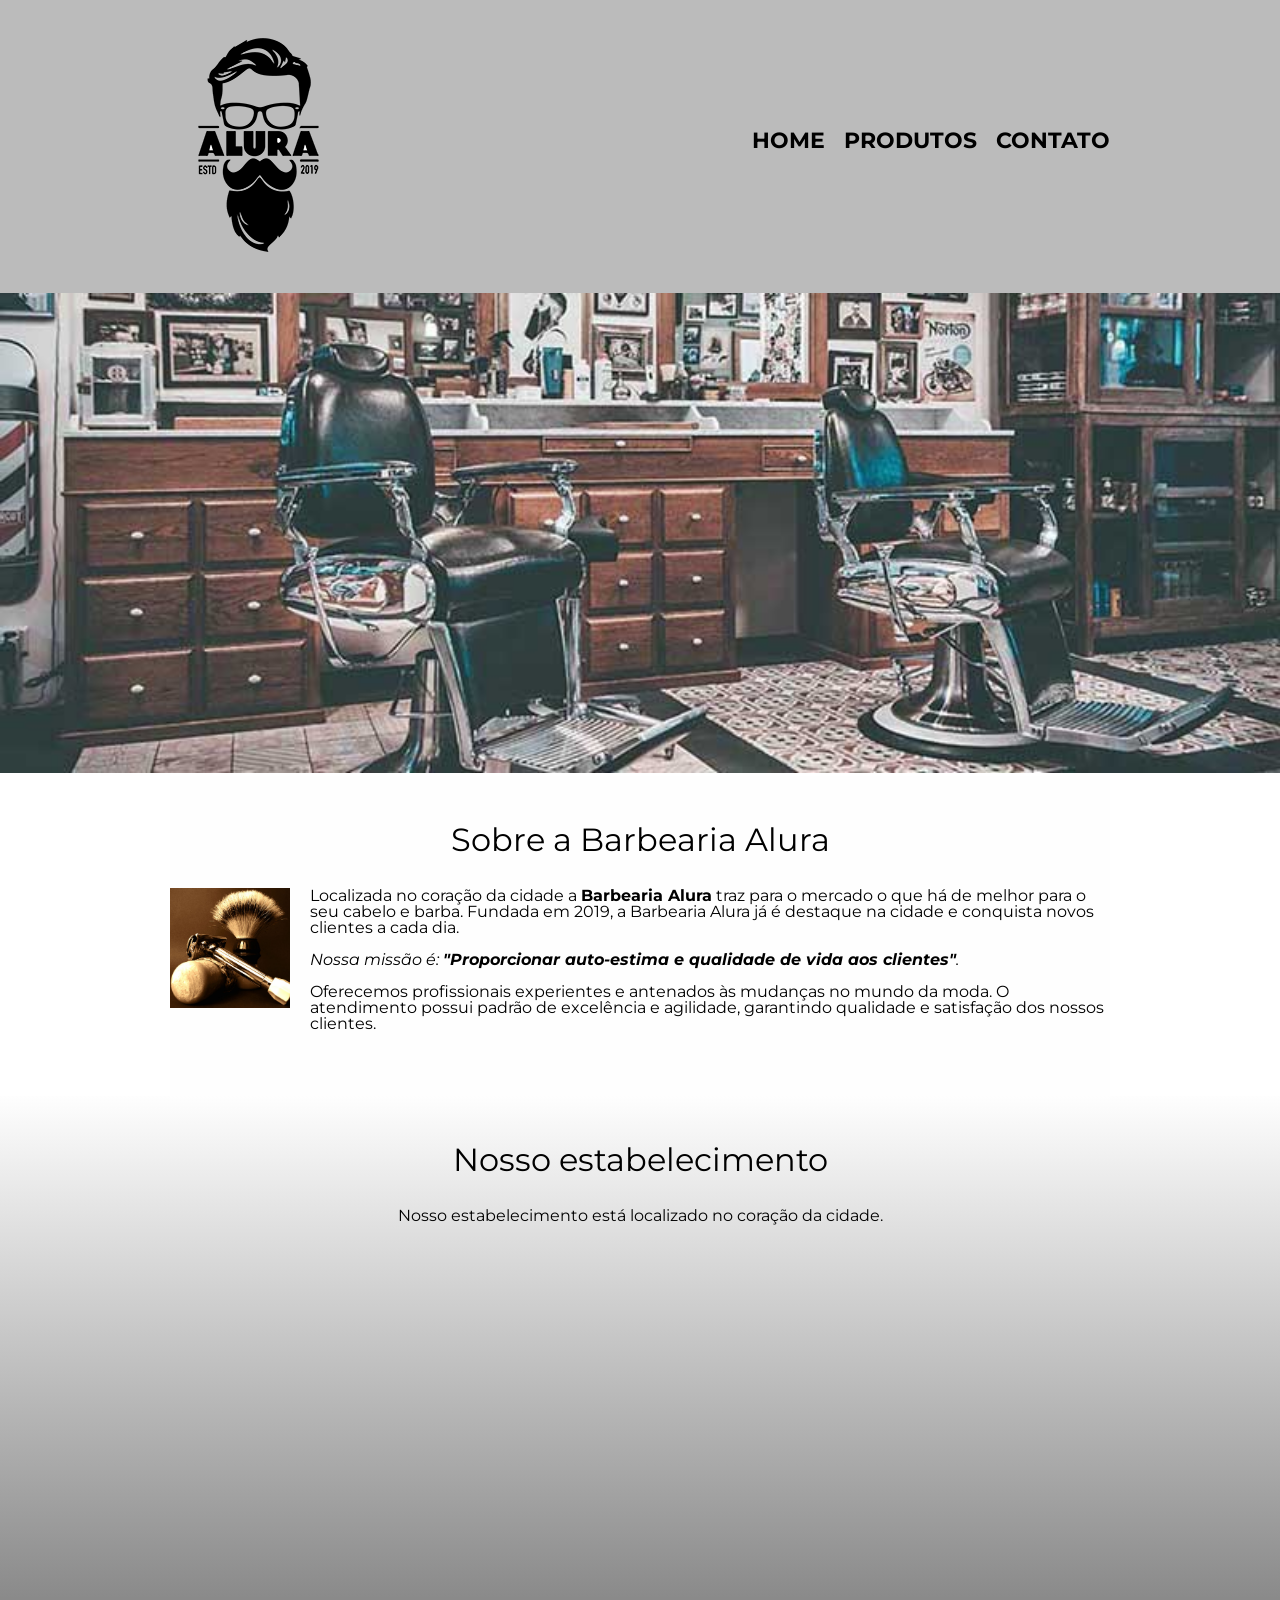
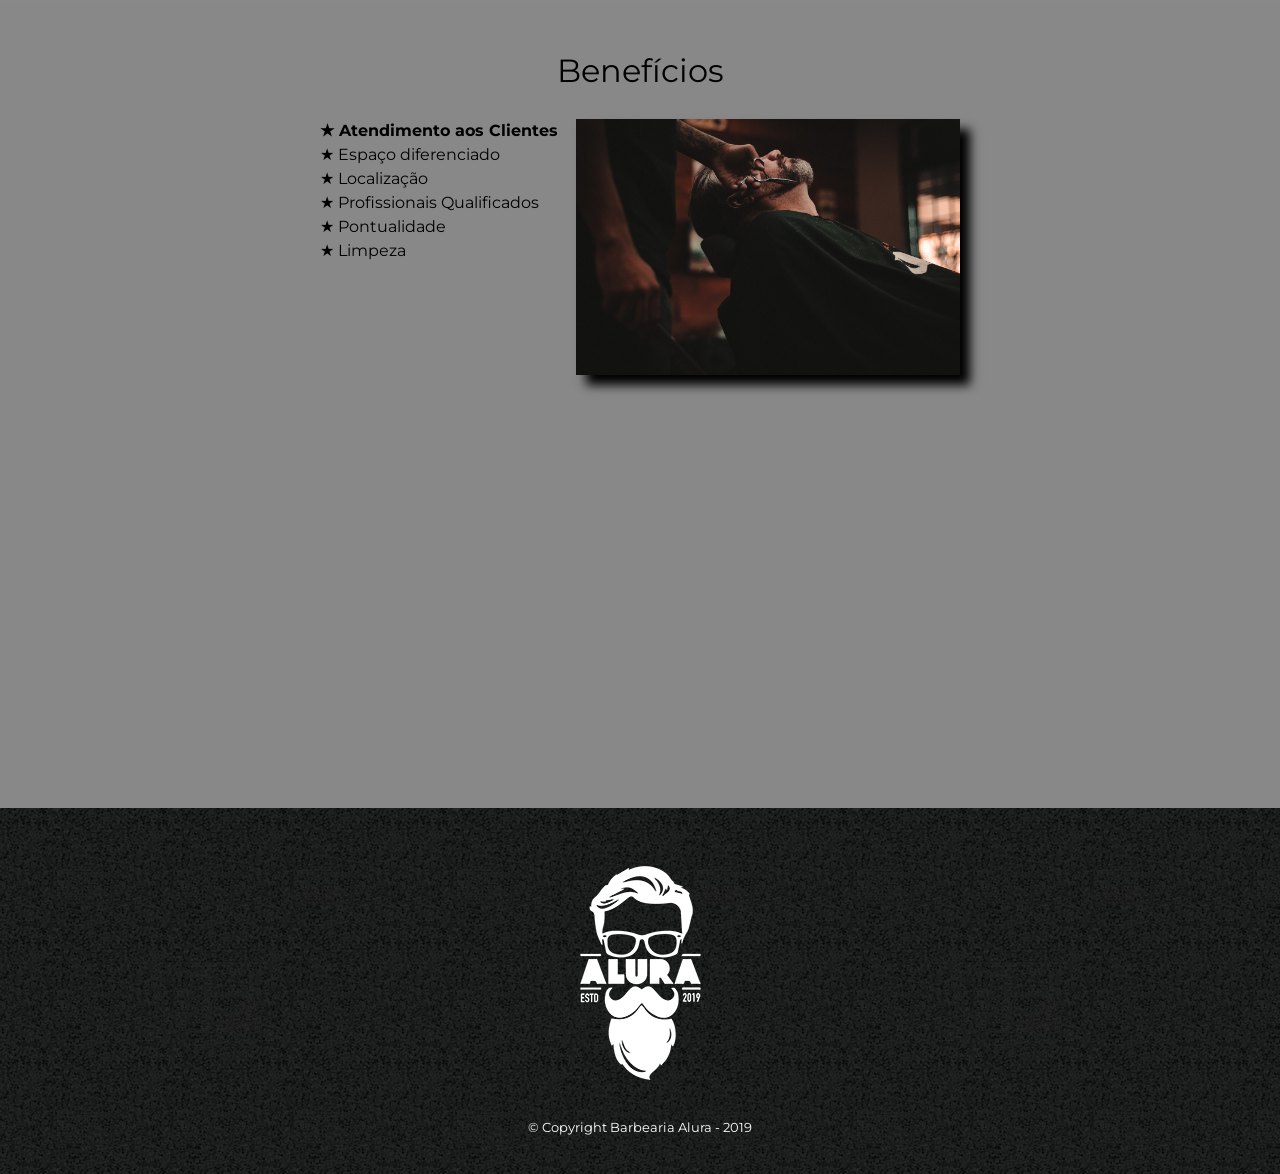
<file: index.html>
<!DOCTYPE html>
<html lang="pt-br">
	<head>
		<meta charset="UTF-8">
        <meta name="viewport" content="width=device=width">
		<title>Barbearia Alura</title>

		<link rel="stylesheet" href="reset.css">
		<link rel="stylesheet" href="style.css">
		<link href="https://fonts.googleapis.com/css?family=Montserrat&display=swap" rel="stylesheet">
	</head>

	<body>
		<header>
			<div class="caixa">
				<h1><img src="assets/logo.png"></h1>

				<nav>
					<ul>
						<li><a href="index.html">Home</a></li>
						<li><a href="produtos.html">Produtos</a></li>
						<li><a href="contato.html">Contato</a></li>
					</ul>
				</nav>
			</div>
		</header>

		<img class="banner" src="assets/banner.jpg">

		<main>
			<section class="principal">
				<h2 class="titulo-principal">Sobre a Barbearia Alura</h2>

				<img class="utensilios" src="assets/utensilios.jpg" alt="Utensilios de um barbeiro.">
		 
				<p>Localizada no coração da cidade a <strong>Barbearia Alura</strong> traz para o mercado o que há de melhor para o seu cabelo e barba. Fundada em 2019, a Barbearia Alura já é destaque na cidade e conquista novos clientes a cada dia.</p>

				<p id="missao"><em>Nossa missão é: <strong>"Proporcionar auto-estima e qualidade de vida aos clientes"</strong>.</em></p>

				<p>Oferecemos profissionais experientes e antenados às mudanças no mundo da moda. O atendimento possui padrão de excelência e agilidade, garantindo qualidade e satisfação dos nossos clientes.</p>
			</section>

			<section class="mapa">
				<h3 class="titulo-principal">Nosso estabelecimento</h3>
				<p>Nosso estabelecimento está localizado no coração da cidade.</p>
                <div class="mapa-conteudo">
                    <iframe src="https://www.google.com/maps/embed?pb=!1m18!1m12!1m3!1d3656.4483278365396!2d-46.63466568562861!3d-23.588249068469487!2m3!1f0!2f0!3f0!3m2!1i1024!2i768!4f13.1!3m3!1m2!1s0x94ce5a2b2ed7f3a1%3A0xab35da2f5ca62674!2sCaelum!5e0!3m2!1spt-BR!2sbr!4v1568814489656!5m2!1spt-BR!2sbr" width="100%" height="300" frameborder="0" style="border:0;" allowfullscreen=""></iframe>
                </div>
			</section>

			<section class="beneficios">
				<h3 class="titulo-principal">Benefícios</h3>

                <div class="conteudo-beneficios"> 
                    <ul class="lista-de-beneficios">
                        <li class="itens">Atendimento aos Clientes</li>
                        <li class="itens">Espaço diferenciado</li>
                        <li class="itens">Localização</li>
                        <li class="itens">Profissionais Qualificados</li>
                        <li class="itens">Pontualidade</li>
                        <li class="itens">Limpeza</li>
                    </ul><img src="assets/beneficios.jpg" class="imagem-beneficios">
                </div>

				<div class="video">
					<iframe width="100%" height="315" src="https://www.youtube.com/embed/wcVVXUV0YUY" frameborder="0" allow="accelerometer; autoplay; encrypted-media; gyroscope; picture-in-picture" allowfullscreen></iframe>
				</div>
			</section>
		</main>

		<footer>
			<img src="assets/logo-branco.png">
			<p class="copyright">&copy; Copyright Barbearia Alura - 2019</p>
		</footer>
	</body>
</html>
</file>
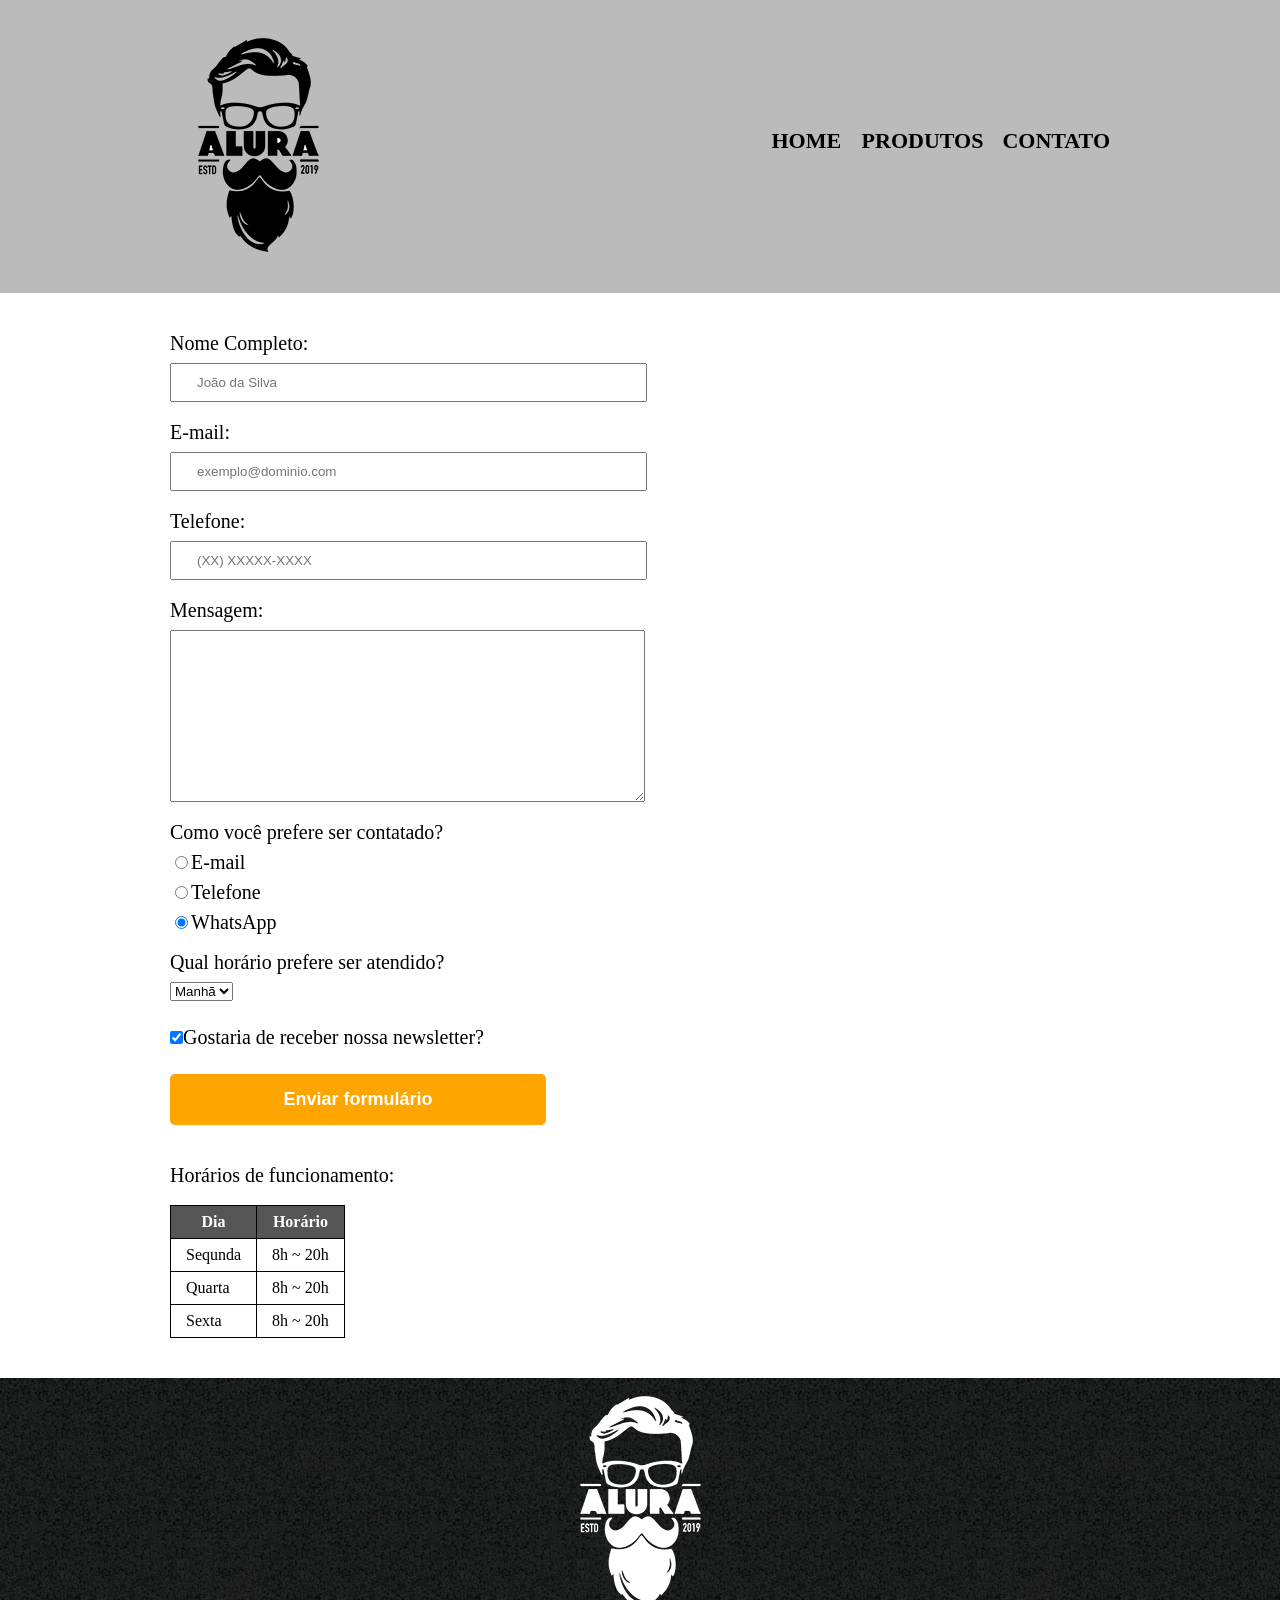
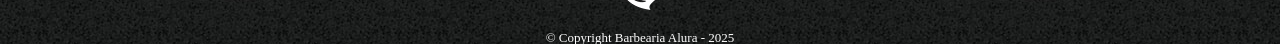
<file: contato.html>
<!DOCTYPE html>
<html lang="pt-br">
<head>
    <meta charset="UTF-8">
    <meta name="viewport" content="width=device-width, initial-scale=1.0">
    <link rel="stylesheet" href="reset.css">
    <link rel="stylesheet" href="contato.css">
    <link rel="preconnect" href="https://fonts.googleapis.com">
    <link rel="preconnect" href="https://fonts.gstatic.com" crossorigin>
    <link href="https://fonts.googleapis.com/css2?family=Inter:ital,opsz,wght@0,14..32,100..900;1,14..32,100..900&family=Montserrat:ital,wght@0,100..900;1,100..900&display=swap" rel="stylesheet">
    <title>Barbearia Alura - Contato</title>
</head>
<body>
    <header>
        <div class="cabecalho">
            <h1><img src="./assets/logo.png" alt="Logo Barbearia Alura"></h1>
            <nav>
                <ul>
                    <li><a href="./index.html"> Home </a></li>
                    <li><a href="produtos.html">Produtos</a></li>
                    <li><a href="contato.html">Contato</a></li>
                </ul>
            </nav>
        </div>
    </header>

    <main>
        <form action="">
            <label for="input-nome-completo">Nome Completo:</label>  <!--input e label quando são para informações sempre estão juntos-->
            <input type="text" id="input-nome-completo" class="input-dados" placeholder="João da Silva" required>

            <label for="input-email">E-mail:</label>
            <input type="email" name="" id="input-email" class="input-dados" placeholder="exemplo@dominio.com" required>

            <label for="input-telefone">Telefone:</label>
            <input type="tel" name="" id="input-telefone" class="input-dados" placeholder="(XX) XXXXX-XXXX" required>

            <label for="input-mensagem" required>Mensagem:</label>
            <textarea name="" id="input-mensagem"  class="input-dados" cols="60" rows="10"></textarea>

            <fieldset> <!--fieldset utilizado para agrupar elementos sobre o mesmo assunto e ao invés de utilizarmos a tag p, utilizamos a tag legend-->
                <legend>Como você prefere ser contatado?</legend>
                <label for="radio-email">                
                    <input type="radio" name="contato" id="radio-email" value="email">E-mail
                </label>
                
                <label for="radio-telefone">
                    <input type="radio" name="contato" id="radio-telefone" value="telefone">Telefone
                </label>
                
                <label for="radio-whatsapp"> 
                    <input type="radio" name="contato" id="radio-whatsapp" value="whatsapp" checked>WhatsApp  <!--o atributo name categoriza todos os radios no mesmo grupo, ou seja, marca um e outro é desmarcado-->
                </label>
                

            </fieldset>
            <fieldset> 
                <legend>Qual horário prefere ser atendido?</legend>
                <select name="" id="">
                    <option value="">Manhã</option>
                    <option value="">Tarde</option>
                    <option value="">Noite</option>
                </select>
            </fieldset>

            <label for=""><input type="checkbox" class="checkbox-newsletter" checked>Gostaria de receber nossa newsletter?</label>

            <input type="submit" value="Enviar formulário" class="input-enviar">
        </form>
        <h2>Horários de funcionamento:</h2>
        <table>
            <thead>
                <tr>
                    <th>Dia</th>
                    <th>Horário</th>
                </tr>
            </thead>
            <tbody>
                <tr>                
                    <td>Sequnda</td>
                    <td>8h ~ 20h</td>
                </tr>
                <tr>                
                    <td>Quarta</td>
                    <td>8h ~ 20h</td>
                </tr>
                <tr>                
                    <td>Sexta</td>
                    <td>8h ~ 20h</td>
                </tr>
            </tbody>
        </table>
    </main>

    <footer>
        <img src="./assets/logo-branco.png" alt="Logo Barbearia Alura">
        <p class="rodape-texto">&copy; Copyright Barbearia Alura - 2025</p>
    </footer>
</body>
</html>
</file>
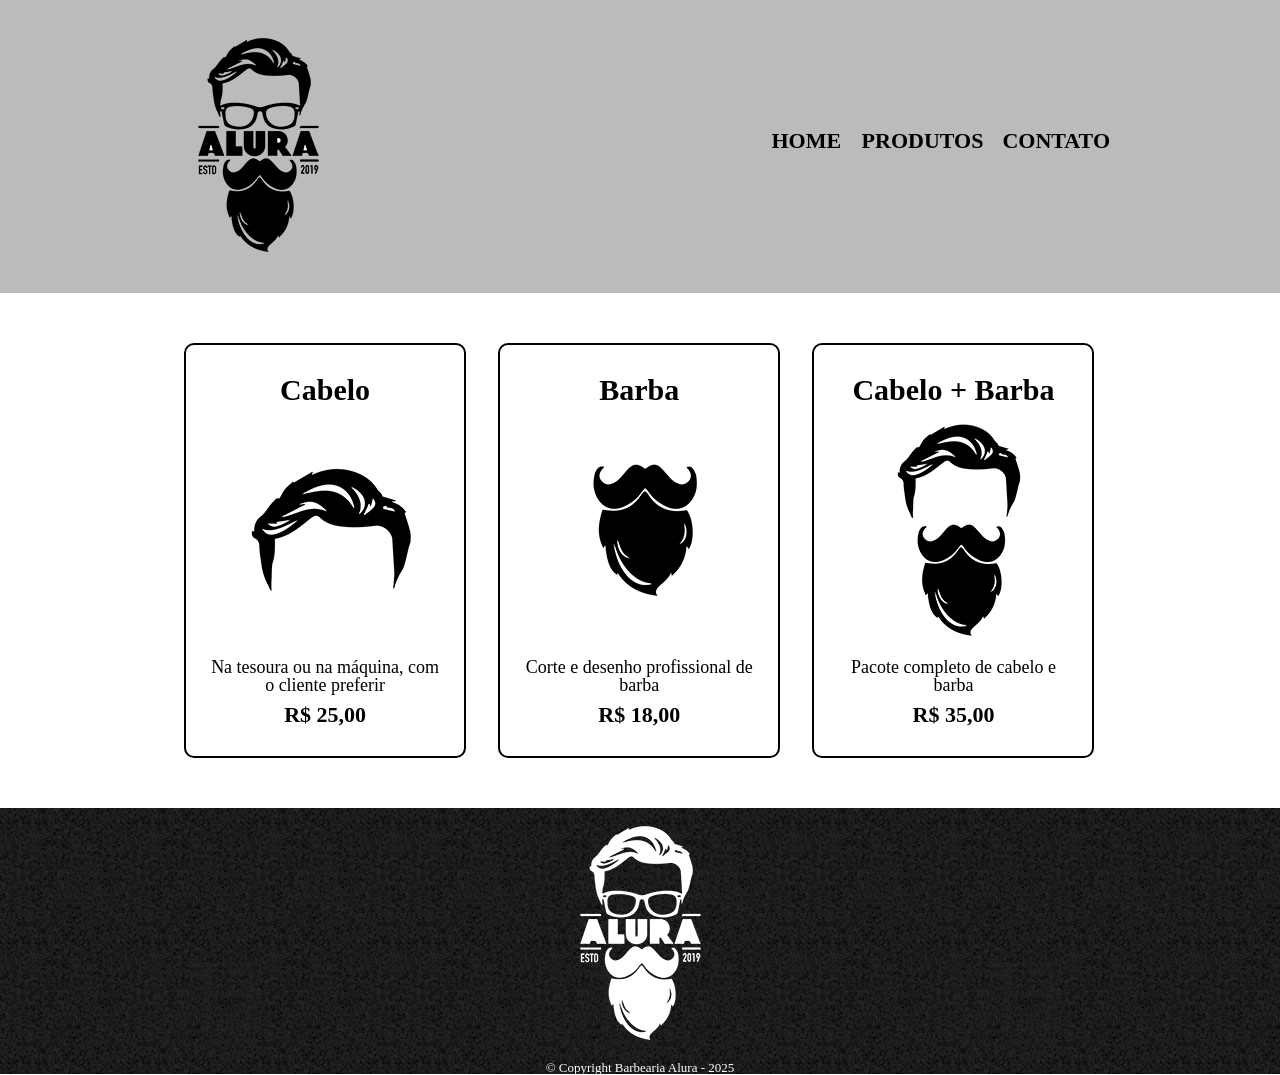
<file: produtos.html>
<!DOCTYPE html>
<html lang="pt-br">
<head>
    <meta charset="UTF-8">
    <meta name="viewport" content="width=device-width, initial-scale=1.0">
    <link rel="stylesheet" href="reset.css">
    <link rel="stylesheet" href="produtos.css">
    <title>Barbearia Alura - Produtos</title>
</head>
<body>
    <header>
        <div class="cabecalho">
            <h1><img src="./assets/logo.png" alt="Logo Barbearia Alura"></h1>
            <nav>
                <ul>
                    <li><a href="index.html"> Home </a></li>
                    <li><a href="produtos.html">Produtos</a></li>
                    <li><a href="contato.html">Contato</a></li>
                </ul>
            </nav>
        </div>
    </header>

    <main>
        <ul class="lista-produtos">
            <li>
                <h2>Cabelo</h2>
                <img src="./assets/cabelo.jpg" alt="">
                <p class="produto-descricao">Na tesoura ou na máquina, com o cliente preferir</p>
                <p class="produto-preco">R$ 25,00</p>
            </li>
            <li>
                <h2>Barba</h2>
                <img src="./assets/barba.jpg" alt="">
                <p class="produto-descricao">Corte e desenho profissional de barba</p>
                <p class="produto-preco">R$ 18,00</p>
            </li>
            <li>
                <h2>Cabelo + Barba</h2>
                <img src="./assets/cabelo+barba.jpg" alt="">
                <p class="produto-descricao">Pacote completo de cabelo e barba</p>
                <p class="produto-preco">R$ 35,00</p>
            </li>
        </ul>
    </main>

    <footer>
        <img src="./assets/logo-branco.png" alt="">
        <p class="rodape-texto">&copy; Copyright Barbearia Alura - 2025</p>
    </footer>
</body>
</html>
</file>
<file: style.css>
body {
	font-family: 'Montserrat', sans-serif;
}

header {
	background: #BBBBBB;
	padding: 20px 0;
}

.caixa {
	position: relative;
	width: 940px;
	margin: 0 auto;
}

nav {
	position: absolute;
	top: 110px;
	right: 0;
}

nav li {
	display: inline;
	margin: 0 0 0 15px;
}

nav a {
	text-transform: uppercase;
	color: #000000;
	font-weight: bold;
	font-size: 22px;
	text-decoration: none;
}

nav a:hover {
	color: #C78C19;
	text-decoration: underline;
}

.produtos {
	width: 940px;
	margin: 0 auto;
	padding: 50px 0;
}

.produtos li {
	display: inline-block;
	text-align: center;
	width: 30%;
	vertical-align: top;
	margin: 0 1.5%;
	padding: 30px 20px;
	box-sizing: border-box;
	border: 2px solid #000000;
	border-radius: 10px;
}

.produtos li:hover {
	border-color: #C78C19;
}

.produtos li:active {
	border-color: #088C19;	
}

.produtos li:hover h2 {
	font-size: 34px;
}

.produtos h2 {
	font-size: 30px;
	font-weight: bold;
}

.produto-descricao {
	font-size: 18px;
}

.produto-preco {
	font-size: 22px;
	font-weight: bold;
	margin-top: 10px;
}

footer {
	text-align: center;
	background: url("assets/bg.jpg");
	padding: 40px 0;
}

.copyright {
	color: #FFFFFF;
	font-size: 13px;
	margin: 20px 0 0;
}

form {
	margin: 40px 0;
}

form label, form legend {
	display:block;
	font-size: 20px;
	margin: 0 0 10px;
}

.input-padrao {
	display: block;
	margin: 0 0 20px;
	padding: 10px 25px;
	width: 50%;
}

.checkbox {
	margin: 20px 0;
}

.enviar {
	width:40%;
	padding: 15px 0;
	background: orange;
	color: white;
	font-weight: bold;
	font-size: 18px;
	border: none;
	border-radius: 5px;
	transition: 1s all;
	cursor: pointer;
}

.enviar:hover {
	background: darkorange;
	transform: scale(1.2);
}

table {
	margin: 20px 0 40px;
}

thead {
	background: #555555;
	color: white;
	font-weight: bold;
}

td, th {
	border: 1px solid #000000;
	padding: 8px 15px;
}

.banner {
	width:100%;
}

.titulo-principal {
	text-align: center;
	font-size: 2em;
	margin: 0 0 1em;
	clear: left;
}

.principal{
    padding: 3em 0;
    background: #FEFEFE;
    width: 940px;
	margin: 0 auto;
}

.principal p {
	margin: 0 0 1em;
}

.principal strong {
	font-weight: bold;
}

.principal em {
	font-style: italic;
}

.conteudo-beneficios{
    width: 640px;
    margin: 0 auto;
}

.lista-de-beneficios{
    width: 40%;
    display: inline-block;
    vertical-align: top;
}

.itens{
    line-height: 1.5;
}

.itens:first-child{         /*Existem 3 formas de marcar um elemento s/ precisar criar classe: classe:first-child - 1ºelemento; classe:last-child - último elemento; classe:nth-child(n) - colocar número */
    font-weight: bold;
}

.utensilios {
	width: 120px;
	float: left;
	margin: 0 20px 20px 0;
}

.mapa {
	padding: 3em 0;
    background: linear-gradient(#FEFEFE, #888888);
}
.mapa-conteudo{
    width: 940px;
    margin: 0 auto;
}
.mapa p {
	margin: 0 0 2em;
	text-align: center;
}

.beneficios{
    padding: 3em 0;
    background: #888888;
}

.itens::before{
    content: "★ ";
    
}

.imagem-beneficios {
	width: 60%;
    opacity: 1;
    transition: 400ms;
    box-shadow: 10px 10px 10px #000000; /*Propriedade box-shadow: aplica sobra, box-shadow: eixoX eixoY Blur intesidadeDaBorda cor; para adicionar mais uma sombra acresentar virgula e refazer propriedades com outra cor, tbm pode fazer em texto utilizando text-shadow*/
}

.imagem-beneficios:hover{
    opacity: 0.3;
}

.video {
	width: 560px;
	margin: 2em auto;

}

@media screen and (max-width: 480px){
    .caixa, .principal, .conteudo-beneficios, .mapa-conteudo, .video{
        width: auto;
    }

    h1{
        text-align: center;
    }

    nav{
        position: static;
    }

    .lista-de-beneficios, .imagem-beneficios{
        width: 100%;
    }
}
</file>
<file: contato.css>
*{
    --cor-de-fundo: #BBBBBB;
    --cor-texto: #000000;
}

header{
    background: var(--cor-de-fundo);
    padding: 20px 0;
}

.cabecalho{
    width: 940px; 
    position: relative;
    margin: 0 auto;
}

nav{
    position: absolute; /* a tag position define como um elemento se posiciona na página, no caso utilizamos o atributo absolute para conseguir deslocar o elemento */
    top: 110px;
    right: 0;
}

nav li {
    display: inline;
    margin: 0 0 0 15px;
}

nav a {
    text-transform: uppercase;
    color: var(--cor-texto);
    font-weight: bold;
    font-size: 22px;
    text-decoration: none;
}

nav a:hover{
    text-decoration: underline;
    color: #C78C19;
}

main{
    width: 940px;
    margin: 0 auto;
}

form{
    margin: 40px 0;
}

form label, form legend{
    display: block;
    font-size: 20px;
    margin: 0 0 10px;
}

.input-dados{
    display: block;
    margin: 0 0 20px;
    padding: 10px 25px;
    width: 45%;
}

.checkbox-newsletter{
    margin: 20px 0;
}

.input-enviar{
    width: 40%;
    padding: 15px 0;
    background: orange;
    color: white;
    font-weight: bold;
    font-size: 18px;
    border: none;
    border-radius: 5px;
    transition: 1s all;
    cursor: pointer;
}

.input-enviar:hover{
    background: darkorange;
    transform: scale(1.2);
}

fieldset{
    margin: 10px 0;
}

h2{
    font-size: 20px;
}

table{
    margin: 20px 0 40px;
}

thead{
    background: #555555;
    color: white;
    font-weight: bold;
}

th, td{
    border: 1px solid #000000;
    padding: 8px 15px;
}
footer{
    text-align: center;
    background: url("assets/bg.jpg");
    padding: 40p 0;
}

.rodape-texto{
    color: #FFFFFF;
    font-size: 13px;
    margin-top: 20px 0 0;
}
</file>
<file: produtos.css>
*{
    --cor-de-fundo: #BBBBBB;
    --cor-texto: #000000;
}

header{
    background: var(--cor-de-fundo);
    padding: 20px 0;
}

.cabecalho{
    width: 940px; 
    position: relative;
    margin: 0 auto;
}

nav{
    position: absolute; /* a tag position define como um elemento se posiciona na página, no caso utilizamos o atributo absolute para conseguir deslocar o elemento */
    top: 110px;
    right: 0;
}

nav li {
    display: inline;
    margin: 0 0 0 15px;
}

nav a {
    text-transform: uppercase;
    color: var(--cor-texto);
    font-weight: bold;
    font-size: 22px;
    text-decoration: none;
}

nav a:hover{
    text-decoration: underline;
    color: #C78C19;
}

.lista-produtos{
    width: 940px;
    margin: 0 auto;
    padding: 50px 0;
}

.lista-produtos li {
    display: inline-block; /* sempre que utilizado o inline-block os elementos serão alinhados com a linha mais inferior*/
    text-align: center;
    width: 30%;
    vertical-align: top; /* troca o alinhamento */
    margin: 0 1.5%;
    padding: 30px 20px;
    box-sizing: border-box; /*define que a largura vai ser 30% (neste caso) e que os 20px do pading estará dentro desses 30% */
    border: #000000 2px solid;
    border-radius: 10px;

}

.lista-produtos li:hover{
    border-color: #C78C19;
}

.lista-produtos li:active{
    border-color: #088C19;
}

.lista-produtos li:hover h2{
    font-size: 35px;
}

.lista-produtos h2{
    font-size: 30px;
    font-weight: bold;
}

.produto-descricao{
    font-size: 18px;
}

.produto-preco{
    font-size: 22px;
    font-weight: bold;
    margin-top: 10px;
}

footer{
    text-align: center;
    background: url("assets/bg.jpg");
    padding: 40p 0;
}

.rodape-texto{
    color: #FFFFFF;
    font-size: 13px;
    margin-top: 20px 0 0;
}
</file>
